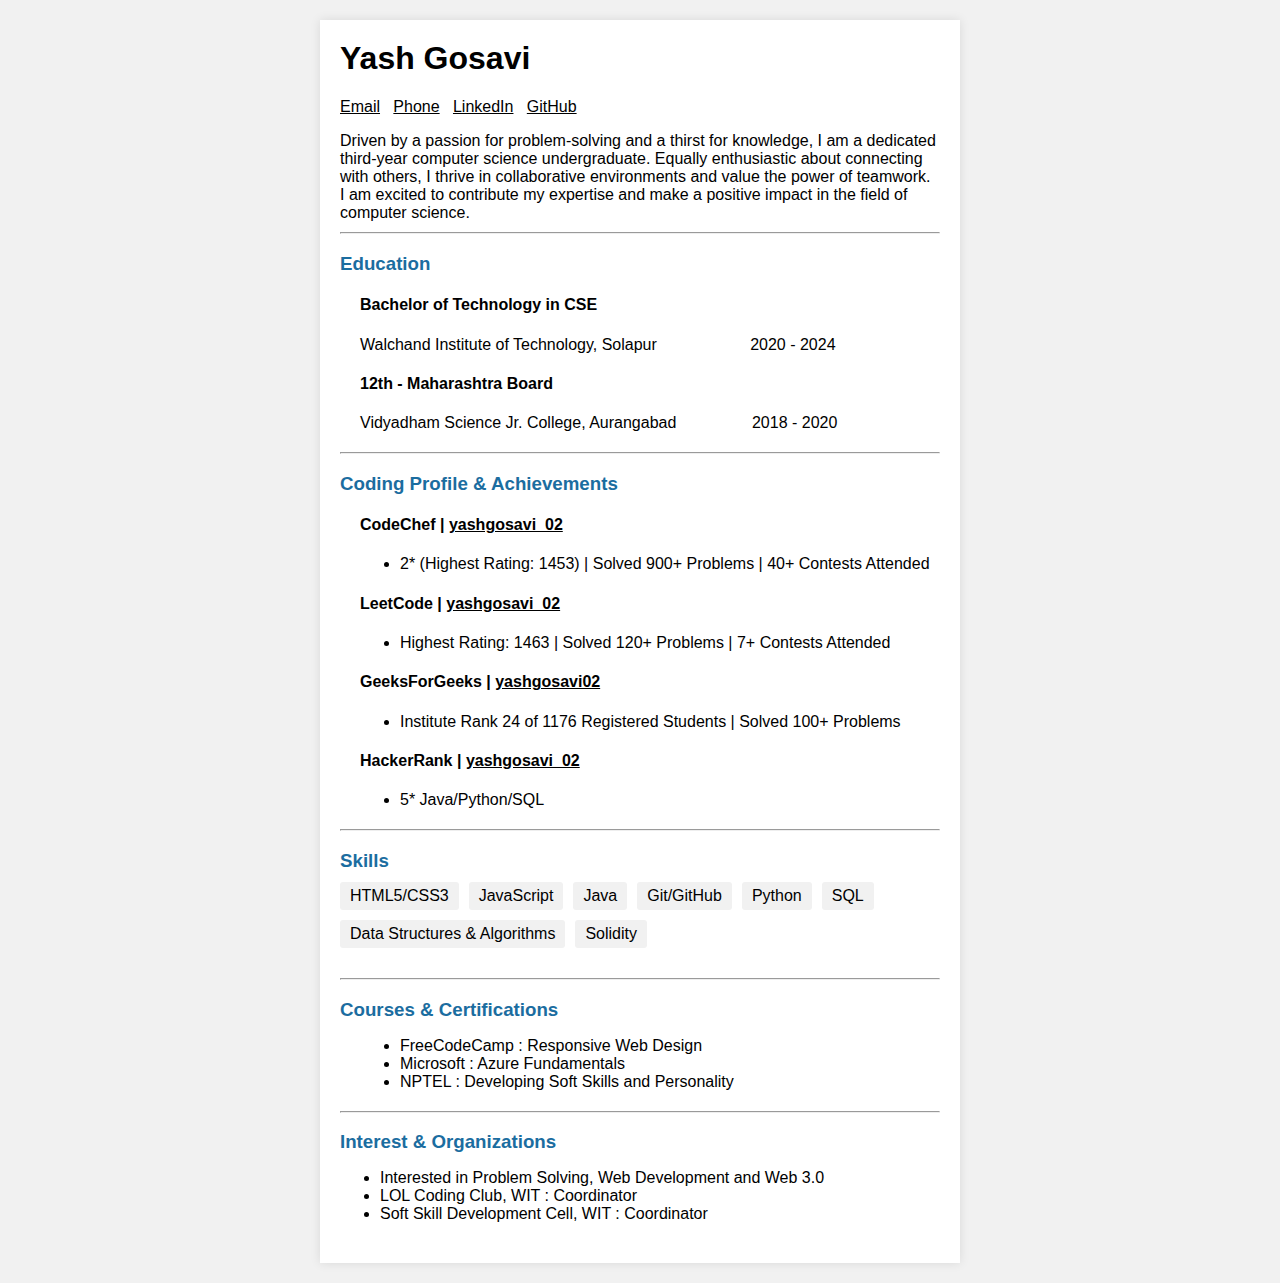
<file: index.html>
<!DOCTYPE html>
<html lang="en">
<head>
    <meta charset="UTF-8">
    <meta name="viewport" content="width=device-width, initial-scale=1.0">
    <title>Resume - YG</title>
    <link rel="stylesheet" href="styles.css">
</head>
<body>
  <div class="resume">
    <h1>Yash Gosavi</h1>
    <p><a href="mailto:iyashgosavi02@gmail.com">Email</a> &nbsp; <a href="tel:+919579939962">Phone</a> &nbsp; <a href="https://www.linkedin.com/in/yash-gosavi02/">LinkedIn</a> &nbsp; <a href="https://github.com/yashgosavi-02">GitHub</a></p>    
    <p>Driven by a passion for problem-solving and a thirst for knowledge, I am a dedicated third-year computer science undergraduate. Equally enthusiastic about connecting with others, I thrive in collaborative environments and value the power of teamwork. <br>I am excited to contribute my expertise and make a positive impact in the field of computer science.</p>
    <hr>
    <div class="section">
      <h3 class="section-title">Education</h3>
      <div class="sub-section">
        <h4>Bachelor of Technology in CSE</h4>
        <p>Walchand Institute of Technology, Solapur &nbsp; &nbsp; &nbsp; &nbsp; &nbsp; &nbsp; &nbsp; &nbsp; &nbsp; &nbsp; 2020 - 2024 </p>
        <p></p>
      </div>
      <div class="sub-section">
        <h4>12th - Maharashtra Board</h4>
        <p>Vidyadham Science Jr. College, Aurangabad  &nbsp; &nbsp; &nbsp; &nbsp; &nbsp; &nbsp; &nbsp; &nbsp;  2018 - 2020</p>
      </div>
    </div>
    <hr>
    <div class="section">
      <h3 class="section-title">Coding Profile & Achievements</h3>
      <div class="sub-section">
        <h4>CodeChef | <a href="https://www.codechef.com/users/yashgosavi_02">yashgosavi_02</a></h4>
        <ul>
            <li>2* (Highest Rating: 1453) | Solved 900+ Problems | 40+ Contests Attended</li>
        </ul>
        <h4>LeetCode | <a href="https://leetcode.com/yashgosavi_02/">yashgosavi_02</a></h4>
        <ul>
            <li>Highest Rating: 1463 | Solved 120+ Problems | 7+ Contests Attended</li>
        </ul>
        <h4>GeeksForGeeks | <a href="https://auth.geeksforgeeks.org/user/yashgosavi02">yashgosavi02</a></h4>
        <ul>
            <li>Institute Rank 24 of 1176 Registered Students | Solved 100+ Problems</li>
        </ul>
        <h4>HackerRank | <a href="https://www.hackerrank.com/yashgosavi_02">yashgosavi_02</a></h4>
        <ul>
            <li>5* Java/Python/SQL</li>
        </ul>
      </div>
    </div>
    <hr>
    <div class="section">
      <h3 class="section-title">Skills</h3>
      <div class="skills">
        <span class="skill">HTML5/CSS3</span>
        <span class="skill">JavaScript</span>
        <span class="skill">Java</span>
        <span class="skill">Git/GitHub</span>
        <span class="skill">Python</span>
        <span class="skill">SQL</span>
        <span class="skill">Data Structures & Algorithms</span>
        <span class="skill">Solidity</span>
      </div>
    </div>
    <hr>
    <div class="section">
      <h3 class="section-title">Courses & Certifications</h3>
      <div class="sub-section">
        <ul>
            <li>FreeCodeCamp : Responsive Web Design</li>
            <li>Microsoft : Azure Fundamentals</li>
            <li>NPTEL : Developing Soft Skills and Personality</li>
        </ul>
      </div>
    </div>
    <hr>
    <div class="section">
      <h3 class="section-title">Interest & Organizations</h3>
      <ul>
        <li>Interested in Problem Solving, Web Development and Web 3.0</li>
        <li>LOL Coding Club, WIT : Coordinator</li>
        <li>Soft Skill Development Cell, WIT : Coordinator</li>
      </ul>
    </div>
  </div>
</body>
</html>
</file>
<file: styles.css>
body {
    font-family: Arial, sans-serif;
    margin: 0;
    display: flex;
    justify-content: center;
    align-items: center;
    min-height: 100vh;
    background-color: #f1f1f1;
  }
  
  .resume {
    background-color: #fff;
    padding: 20px;
    max-width: 600px;
    box-shadow: 0 0 10px rgba(0, 0, 0, 0.1);
    margin-top: 20px;
    margin-bottom: 20px;

  }
  
  h1 {
    color: black;
    margin-top: 0;
  }
  h3 {
    color:rgb(27, 109, 160);
  }
  a {
    color: black;
  }
  p {
    margin-bottom: 10px;
  }
  
  .section {
    margin-bottom: 20px;
  }
  
  .section-title {
    font-weight: bold;
    margin-bottom: 10px;
  }
  
  .sub-section {
    margin-left: 20px;
  }
  
  .skills {
    display: flex;
    flex-wrap: wrap;
  }
  
  .skill {
    background-color: #f1f1f1;
    border-radius: 3px;
    padding: 5px 10px;
    margin-right: 10px;
    margin-bottom: 10px;
  }
</file>
<file: style-resume.css>
body {
    font-family: Arial, sans-serif;
    margin: 0;
    display: flex;
    justify-content: center;
    align-items: center;
    min-height: 100vh;
    background-color: #f1f1f1;
  }
  
  .resume {
    background-color: #fff;
    padding: 20px;
    max-width: 600px;
    box-shadow: 0 0 10px rgba(0, 0, 0, 0.1);
    margin-top: 20px;
    margin-bottom: 20px;

  }
  
  h1 {
    color: black;
    margin-top: 0;
  }
  h3 {
    color:rgb(27, 109, 160);
  }
  a {
    color: black;
  }
  p {
    margin-bottom: 10px;
  }
  
  .section {
    margin-bottom: 20px;
  }
  
  .section-title {
    font-weight: bold;
    margin-bottom: 10px;
  }
  
  .sub-section {
    margin-left: 20px;
  }
  
  .skills {
    display: flex;
    flex-wrap: wrap;
  }
  
  .skill {
    background-color: #f1f1f1;
    border-radius: 3px;
    padding: 5px 10px;
    margin-right: 10px;
    margin-bottom: 10px;
  }
</file>
